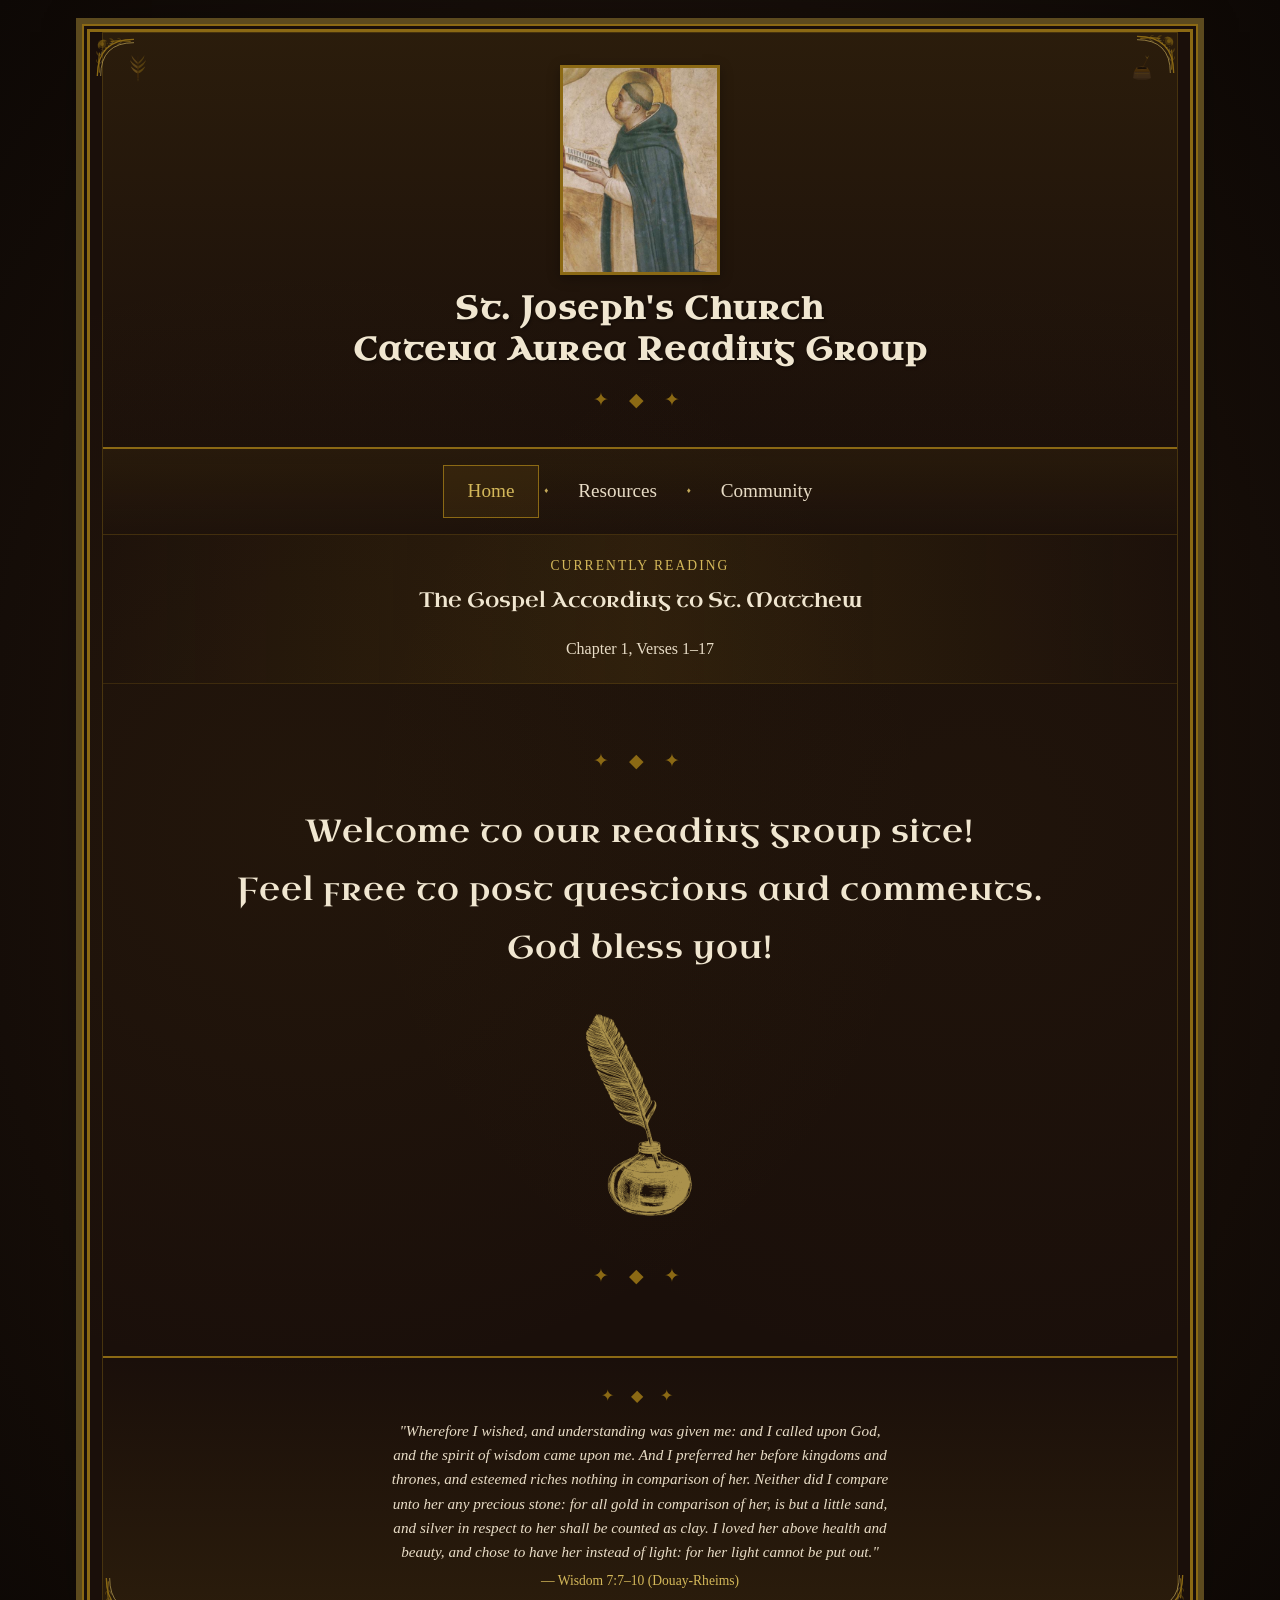
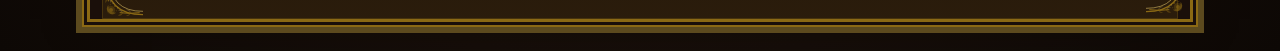
<file: index.html>
<!DOCTYPE html>
<html lang="en">
<head>
    <!-- HOMEPAGE -->
    <meta charset="UTF-8">
    <meta name="viewport" content="width=device-width, initial-scale=1.0">
    <title>St. Joseph's Catena Aurea Reading Group</title>
    <link rel="stylesheet" href="style.css">
</head>
<body>

<!-- The whole site sits inside this "page-frame" which creates the
     illuminated manuscript border effect on the dark background -->
<div class="page-frame">
<div class="page-inner">

    <!-- ======== HEADER ======== -->
    <header class="site-header">
        <div class="header-icon-left">
            <img src="images/quill.svg" alt="Quill">
        </div>
        <div class="header-icon-right">
            <img src="images/inkwell.svg" alt="Inkwell">
        </div>
        <div class="header-portrait">
            <img src="images/aquinas-portrait.jpg" alt="St. Thomas Aquinas">
        </div>
        <h1>St. Joseph's Church<br>Catena Aurea Reading Group</h1>
        <div class="ornament">&#10022; &#9670; &#10022;</div>
    </header>

    <!-- ======== NAVIGATION ========
         These links appear on EVERY page. If you add a new page,
         add a matching link here (and on every other page too).
         The "active" class highlights which page you're currently on. -->
    <nav class="site-nav">
        <a href="index.html" class="active">Home</a>
        <span class="sep">&#9830;</span>
        <a href="resources.html">Resources</a>
        <span class="sep">&#9830;</span>
        <a href="community.html">Community</a>
    </nav>

    <!-- ======== CURRENTLY READING — prominent at the top ======== -->
    <section class="currently-reading">
        <p class="currently-reading-label">Currently Reading</p>
        <p class="currently-reading-title">The Gospel According to St. Matthew</p>
        <p class="currently-reading-chapter">Chapter 1, Verses 1&ndash;17</p>
    </section>

    <section class="home-blessing">
        <div class="ornament">&#10022; &#9670; &#10022;</div>
        <p class="blessing-text">
            Welcome to our reading group site!<br>
            Feel free to post questions and comments.<br>
            God bless you!
        </p>
        <div class="quill-inkwell-decoration">
            <img src="images/quill-inkwell.png" alt="Quill and Inkwell">
        </div>
        <div class="ornament">&#10022; &#9670; &#10022;</div>
    </section>

    <!-- ======== FOOTER ======== -->
    <footer class="site-footer">
        <div class="footer-ornament">&#10022; &#9670; &#10022;</div>
        <p class="footer-verse">
            "Wherefore I wished, and understanding was given me: and I called
            upon God, and the spirit of wisdom came upon me. And I preferred
            her before kingdoms and thrones, and esteemed riches nothing in
            comparison of her. Neither did I compare unto her any precious
            stone: for all gold in comparison of her, is but a little sand,
            and silver in respect to her shall be counted as clay. I loved
            her above health and beauty, and chose to have her instead of
            light: for her light cannot be put out."
        </p>
        <p class="footer-cite">&mdash; Wisdom 7:7&ndash;10 (Douay-Rheims)</p>
    </footer>

</div><!-- end page-inner -->
</div><!-- end page-frame -->

</body>
</html>
</file>
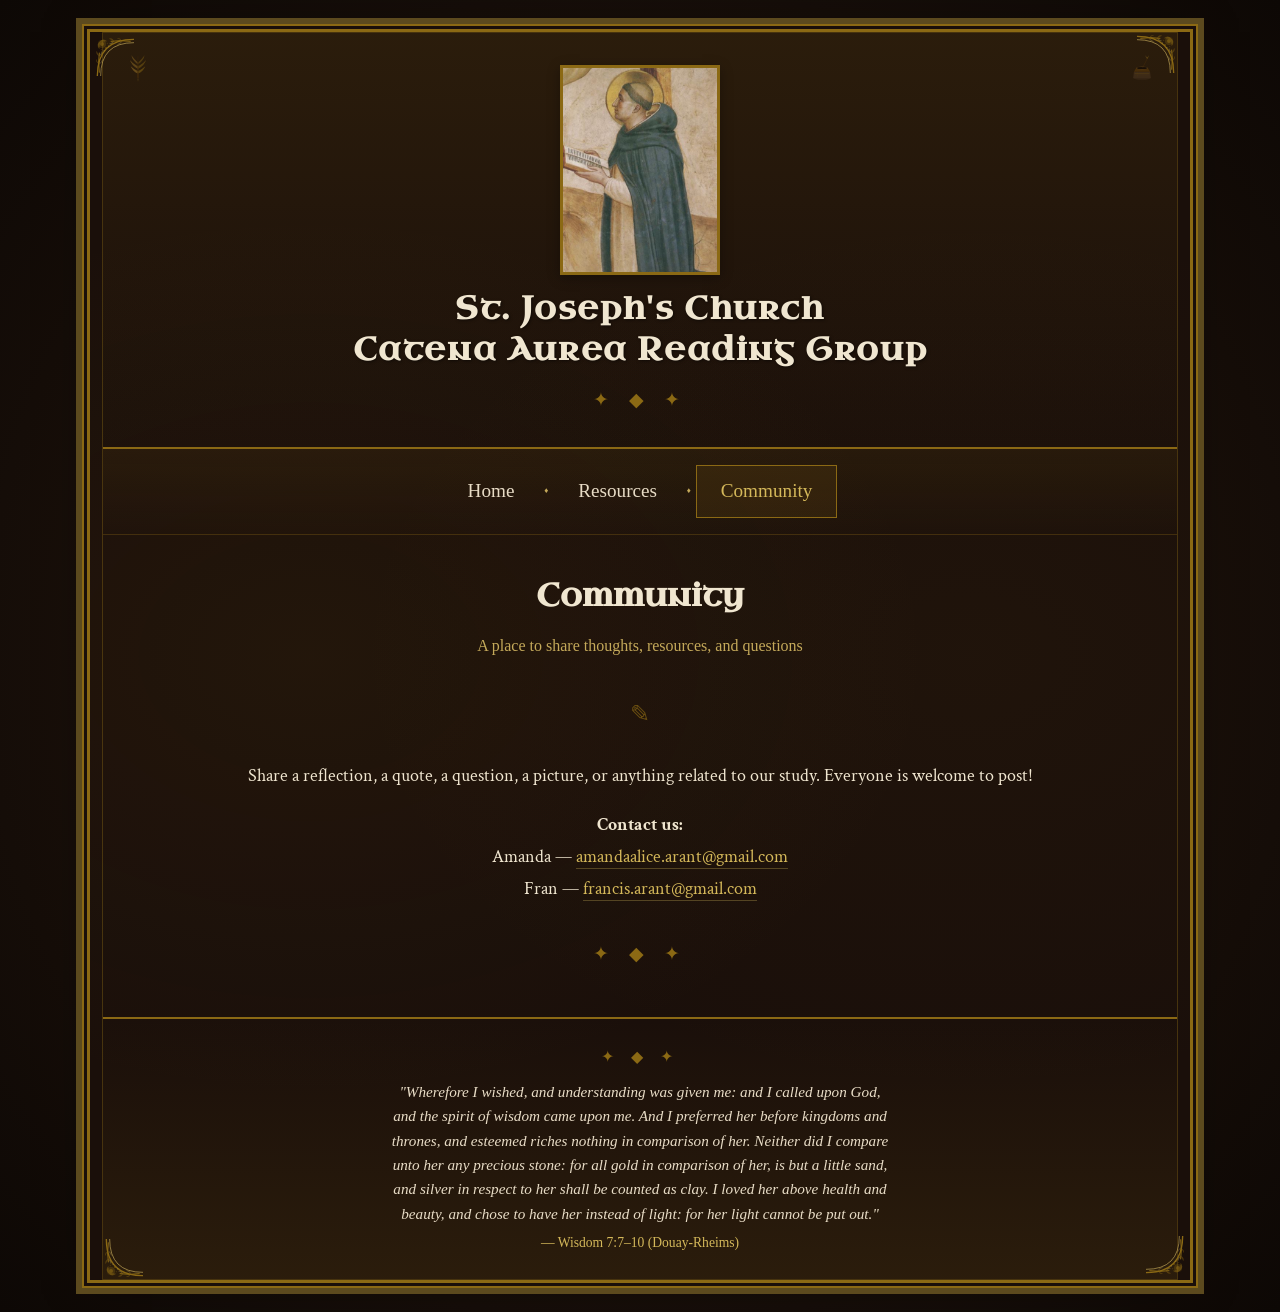
<file: community.html>
<!DOCTYPE html>
<html lang="en">
<head>
    <meta charset="UTF-8">
    <meta name="viewport" content="width=device-width, initial-scale=1.0">
    <title>Community &mdash; St. Joseph's Catena Aurea Reading Group</title>
    <link rel="stylesheet" href="style.css">
</head>
<body>

<div class="page-frame">
<div class="page-inner">

    <header class="site-header">
        <div class="header-icon-left">
            <img src="images/quill.svg" alt="Quill">
        </div>
        <div class="header-icon-right">
            <img src="images/inkwell.svg" alt="Inkwell">
        </div>
        <div class="header-portrait">
            <img src="images/aquinas-portrait.jpg" alt="St. Thomas Aquinas">
        </div>
        <h1>St. Joseph's Church<br>Catena Aurea Reading Group</h1>
        <div class="ornament">&#10022; &#9670; &#10022;</div>
    </header>

    <nav class="site-nav">
        <a href="index.html">Home</a>
        <span class="sep">&#9830;</span>
        <a href="resources.html">Resources</a>
        <span class="sep">&#9830;</span>
        <a href="community.html" class="active">Community</a>
    </nav>

    <div class="page-content">

        <h1 class="page-title">Community</h1>
        <p class="page-subtitle">A place to share thoughts, resources, and questions</p>

        <div class="quill-decoration">&#9998;</div>

        <p class="text-center">
            Share a reflection, a quote, a question, a picture, or anything
            related to our study. Everyone is welcome to post!
        </p>

        <p class="text-center" style="margin-bottom: 2rem;">
            <strong>Contact us:</strong><br>
            Amanda &mdash; <a href="mailto:amandaalice.arant@gmail.com">amandaalice.arant@gmail.com</a><br>
            Fran &mdash; <a href="mailto:francis.arant@gmail.com">francis.arant@gmail.com</a>
        </p>

        <div class="ornament">&#10022; &#9670; &#10022;</div>

        <!-- DISQUS COMMENTING SYSTEM
             This embeds a free commenting system where anyone can post
             without needing an account. They can post as a guest.

             TO ACTIVATE THIS:
             1. Go to https://disqus.com/ and click "Get Started"
             2. Click "I want to install Disqus on my site"
             3. Enter a site name (e.g., "stjosephs-catena-aurea")
             4. Choose the free "Basic" plan
             5. Select "Universal Code" as your platform
             6. Replace "stjosephs-catena-aurea" below with your Disqus shortname
             7. In Disqus settings, enable "Allow guests to comment"
        -->
        <div id="disqus_thread"></div>
        <script>
            var disqus_config = function () {
                this.page.url = 'https://farant.github.io/biblestudy/community.html';
                this.page.identifier = 'community';
            };
            (function() {
                var d = document, s = d.createElement('script');
                // REPLACE 'stjosephs-catena-aurea' with your actual Disqus shortname
                s.src = 'https://stjosephs-catena-aurea.disqus.com/embed.js';
                s.setAttribute('data-timestamp', +new Date());
                (d.head || d.body).appendChild(s);
            })();
        </script>
        <noscript>
            <p>To view the community discussion, please enable JavaScript in your browser.</p>
        </noscript>

    </div><!-- end page-content -->

    <footer class="site-footer">
        <div class="footer-ornament">&#10022; &#9670; &#10022;</div>
        <p class="footer-verse">
            "Wherefore I wished, and understanding was given me: and I called
            upon God, and the spirit of wisdom came upon me. And I preferred
            her before kingdoms and thrones, and esteemed riches nothing in
            comparison of her. Neither did I compare unto her any precious
            stone: for all gold in comparison of her, is but a little sand,
            and silver in respect to her shall be counted as clay. I loved
            her above health and beauty, and chose to have her instead of
            light: for her light cannot be put out."
        </p>
        <p class="footer-cite">&mdash; Wisdom 7:7&ndash;10 (Douay-Rheims)</p>
    </footer>

</div>
</div>

</body>
</html>
</file>
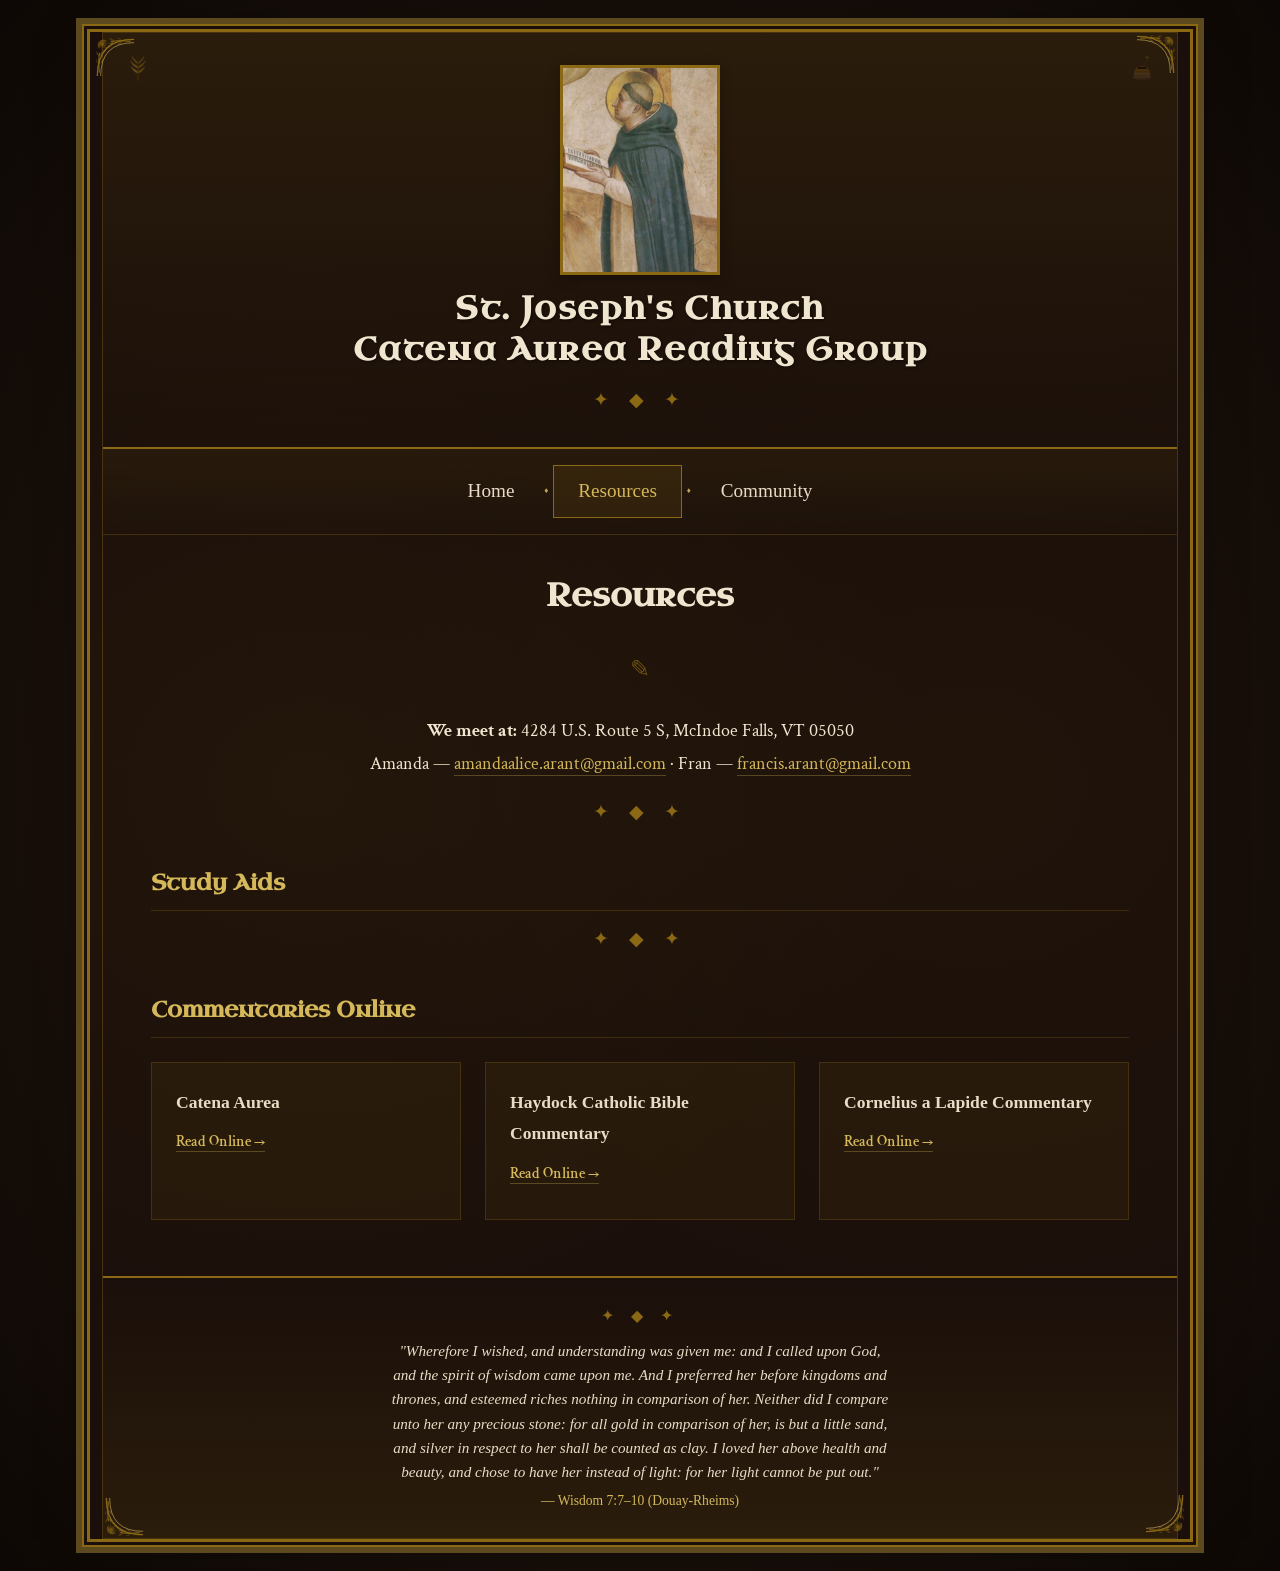
<file: resources.html>
<!DOCTYPE html>
<html lang="en">
<head>
    <!-- RESOURCES PAGE -->
    <meta charset="UTF-8">
    <meta name="viewport" content="width=device-width, initial-scale=1.0">
    <title>Resources &mdash; St. Joseph's Catena Aurea Reading Group</title>
    <link rel="stylesheet" href="style.css">
</head>
<body>

<div class="page-frame">
<div class="page-inner">

    <header class="site-header">
        <div class="header-icon-left">
            <img src="images/quill.svg" alt="Quill">
        </div>
        <div class="header-icon-right">
            <img src="images/inkwell.svg" alt="Inkwell">
        </div>
        <div class="header-portrait">
            <img src="images/aquinas-portrait.jpg" alt="St. Thomas Aquinas">
        </div>
        <h1>St. Joseph's Church<br>Catena Aurea Reading Group</h1>
        <div class="ornament">&#10022; &#9670; &#10022;</div>
    </header>

    <nav class="site-nav">
        <a href="index.html">Home</a>
        <span class="sep">&#9830;</span>
        <a href="resources.html" class="active">Resources</a>
        <span class="sep">&#9830;</span>
        <a href="community.html">Community</a>
    </nav>

    <div class="page-content">

        <h1 class="page-title">Resources</h1>

        <div class="quill-decoration">&#9998;</div>

        <p class="text-center">
            <strong>We meet at:</strong> 4284 U.S. Route 5 S, McIndoe Falls, VT 05050<br>
            Amanda &mdash; <a href="mailto:amandaalice.arant@gmail.com">amandaalice.arant@gmail.com</a>
            &middot; Fran &mdash; <a href="mailto:francis.arant@gmail.com">francis.arant@gmail.com</a>
        </p>

        <div class="ornament">&#10022; &#9670; &#10022;</div>

        <!-- ============================================
             STUDY AIDS — blog-style posts with images/text
             To add a new study aid, copy an <article> block
             and fill in your content.
             ============================================ -->
        <h2>Study Aids</h2>

        <div id="disqus_thread_resources"></div>
        <script>
            var disqus_config = function () {
                this.page.url = 'https://farant.github.io/biblestudy/resources.html';
                this.page.identifier = 'resources';
            };
            (function() {
                var d = document, s = d.createElement('script');
                s.src = 'https://stjosephs-catena-aurea.disqus.com/embed.js';
                s.setAttribute('data-timestamp', +new Date());
                (d.head || d.body).appendChild(s);
            })();
        </script>
        <noscript>
            <p>To view study aids, please enable JavaScript in your browser.</p>
        </noscript>

        <div class="ornament">&#10022; &#9670; &#10022;</div>

        <h2>Commentaries Online</h2>
        <div class="card-grid">
            <div class="card">
                <h3>Catena Aurea</h3>
                <p><a href="https://www.ecatholic2000.com/catena/untitled-111.shtml">Read Online &rarr;</a></p>
            </div>
            <div class="card">
                <h3>Haydock Catholic Bible Commentary</h3>
                <p><a href="https://haydockcommentary.com/">Read Online &rarr;</a></p>
            </div>
            <div class="card">
                <h3>Cornelius a Lapide Commentary</h3>
                <p><a href="https://www.ecatholic2000.com/lapide/untitled-170.shtml">Read Online &rarr;</a></p>
            </div>
        </div>

    </div><!-- end page-content -->

    <footer class="site-footer">
        <div class="footer-ornament">&#10022; &#9670; &#10022;</div>
        <p class="footer-verse">
            "Wherefore I wished, and understanding was given me: and I called
            upon God, and the spirit of wisdom came upon me. And I preferred
            her before kingdoms and thrones, and esteemed riches nothing in
            comparison of her. Neither did I compare unto her any precious
            stone: for all gold in comparison of her, is but a little sand,
            and silver in respect to her shall be counted as clay. I loved
            her above health and beauty, and chose to have her instead of
            light: for her light cannot be put out."
        </p>
        <p class="footer-cite">&mdash; Wisdom 7:7&ndash;10 (Douay-Rheims)</p>
    </footer>

</div>
</div>

</body>
</html>
</file>
<file: style.css>
/*
 * ==========================================================
 *  ST. JOSEPH'S CATENA AUREA READING GROUP
 *  Medieval Illuminated Manuscript Theme
 * ==========================================================
 *
 *  HOW THIS STYLESHEET WORKS, AMANDA:
 *
 *  This file controls ALL the visual styling for every page.
 *  It's organized in sections:
 *    1. Fonts & base styles
 *    2. The illuminated border / page frame
 *    3. Navigation
 *    4. The homepage open-book design
 *    5. Page content styles
 *    6. Cards, quotes, and special sections
 *    7. Footer
 *    8. Mobile styles
 *
 *  To change colors, look for "color:" or "background" lines.
 *  The main gold color is #8B6914. Text is cream #f0e6d0 on dark #1a0f0a background.
 * ==========================================================
 */

/* ---- GOOGLE FONTS ----
   We import two fonts:
   - "Uncial Antiqua" for headings (looks like medieval script)
   - "Crimson Text" for body text (elegant serif, easy to read)
   These load from Google's free font service.
*/
@import url('https://fonts.googleapis.com/css2?family=Uncial+Antiqua&family=Crimson+Text:ital,wght@0,400;0,600;0,700;1,400;1,600&family=IM+Fell+English+SC&display=swap');

/* ---- BASE STYLES ---- */

* {
    margin: 0;
    padding: 0;
    box-sizing: border-box;
}

html {
    scroll-behavior: smooth;
}

body {
    font-family: 'Crimson Text', Georgia, serif;
    font-size: 18px;
    line-height: 1.8;
    color: #f0e6d0;
    background-color: #1a0f0a;
    background-image:
        radial-gradient(ellipse at center, #2a1a10 0%, #0d0805 100%);
    min-height: 100vh;
}

/* ============================================================
   THE ILLUMINATED PAGE FRAME
   This creates the parchment "page" with ornate borders,
   sitting on the dark background like a manuscript on a desk.
   ============================================================ */

.page-frame {
    max-width: 1100px;
    margin: 2rem auto;
    background-color: #1a0f0a;
    /* Dark wood texture effect using CSS gradients */
    background-image:
        radial-gradient(ellipse at 20% 50%, rgba(139, 105, 20, 0.08), transparent 50%),
        radial-gradient(ellipse at 80% 50%, rgba(139, 105, 20, 0.05), transparent 50%);
    position: relative;
    box-shadow:
        0 0 0 3px #8B6914,
        0 0 0 6px #1a0f0a,
        0 0 0 8px #8B6914,
        0 0 0 14px #5c4a1e,
        0 0 40px rgba(0, 0, 0, 0.5);
}

/* Decorative corner ornaments using SVG images */
.page-frame::before,
.page-frame::after {
    content: "";
    position: absolute;
    width: 80px;
    height: 80px;
    background-image: url('images/border-corner.svg');
    background-size: contain;
    background-repeat: no-repeat;
    z-index: 2;
}

.page-frame::before {
    top: 4px;
    left: 4px;
}

.page-frame::after {
    bottom: 4px;
    right: 4px;
    transform: rotate(180deg);
}

/* Inner border decoration */
.page-inner {
    border: 1px solid rgba(139, 105, 20, 0.4);
    margin: 12px;
    padding: 0;
    position: relative;
}

.page-inner::before,
.page-inner::after {
    content: "";
    position: absolute;
    width: 80px;
    height: 80px;
    background-image: url('images/border-corner.svg');
    background-size: contain;
    background-repeat: no-repeat;
    z-index: 2;
}

.page-inner::before {
    top: 0;
    right: 0;
    transform: scaleX(-1);
}

.page-inner::after {
    bottom: 0;
    left: 0;
    transform: scaleY(-1);
}

/* ============================================================
   TOP HEADER BANNER
   ============================================================ */

.site-header {
    text-align: center;
    padding: 2rem 2rem 1rem;
    border-bottom: 2px solid #8B6914;
    position: relative;
    background: linear-gradient(to bottom,
        rgba(139, 105, 20, 0.15),
        transparent);
}

/* Quill and inkwell icons flanking the header */
.header-icon-left,
.header-icon-right {
    position: absolute;
    top: 1.2rem;
    width: 22px;
    height: 32px;
    opacity: 0.6;
}

.header-icon-left {
    left: 1.5rem;
}

.header-icon-right {
    right: 1.5rem;
}

.header-icon-left img,
.header-icon-right img {
    width: 100%;
    height: 100%;
}

/* Thomas Aquinas portrait */
.header-portrait {
    width: 160px;
    height: 210px;
    margin: 0 auto 0.8rem;
    border: 3px solid #8B6914;
    box-shadow: 0 3px 12px rgba(0, 0, 0, 0.3);
    overflow: hidden;
    background-color: #2a1a10;
}

.header-portrait img {
    width: 100%;
    height: 100%;
    object-fit: cover;
}

/* Placeholder when no portrait image is set yet */
.header-portrait .portrait-placeholder {
    width: 100%;
    height: 100%;
    display: flex;
    align-items: center;
    justify-content: center;
    font-family: 'Uncial Antiqua', serif;
    font-size: 2.5rem;
    color: #8B6914;
    opacity: 0.5;
}

.site-header h1 {
    font-family: 'Uncial Antiqua', 'IM Fell English SC', serif;
    font-size: 2rem;
    color: #f0e6d0;
    letter-spacing: 0.05em;
    line-height: 1.3;
    text-shadow: 1px 1px 3px rgba(0, 0, 0, 0.5);
}

.site-header .subtitle {
    font-family: 'IM Fell English SC', serif;
    font-size: 1.05rem;
    color: #c4a95a;
    margin-top: 0.3rem;
    font-style: italic;
}

/* Decorative divider line with diamond */
.ornament {
    text-align: center;
    color: #8B6914;
    font-size: 1.2rem;
    margin: 0.8rem 0;
    letter-spacing: 0.5rem;
}

/* ============================================================
   NAVIGATION
   The menu that appears on every page.
   ============================================================ */

.site-nav {
    display: flex;
    justify-content: center;
    flex-wrap: wrap;
    gap: 0.3rem;
    padding: 1rem 1.5rem;
    background: linear-gradient(to bottom,
        rgba(139, 105, 20, 0.1),
        transparent);
    border-bottom: 1px solid rgba(139, 105, 20, 0.25);
}

.site-nav a {
    font-family: 'IM Fell English SC', serif;
    font-size: 1.2rem;
    color: #e8dcc6;
    text-decoration: none;
    padding: 0.5rem 1.5rem;
    border: 1px solid transparent;
    transition: all 0.3s ease;
}

.site-nav a:hover,
.site-nav a.active {
    color: #d4b85a;
    border-color: #8B6914;
    background-color: rgba(139, 105, 20, 0.15);
}

/* Separator dots between nav links */
.site-nav .sep {
    color: #c4a95a;
    align-self: center;
    font-size: 0.5rem;
}

/* ============================================================
   CURRENTLY READING — banner at top of homepage
   ============================================================ */

.currently-reading {
    text-align: center;
    padding: 1.2rem 2rem;
    background: linear-gradient(to right,
        transparent,
        rgba(139, 105, 20, 0.15),
        transparent);
    border-bottom: 1px solid rgba(139, 105, 20, 0.25);
}

.currently-reading-label {
    font-family: 'IM Fell English SC', serif;
    font-size: 0.85rem;
    color: #d4b85a;
    text-transform: uppercase;
    letter-spacing: 0.15em;
    margin-bottom: 0.2rem;
}

.currently-reading-title {
    font-family: 'Uncial Antiqua', serif;
    font-size: 1.3rem;
    color: #f0e6d0;
}

.currently-reading-chapter {
    font-family: 'IM Fell English SC', serif;
    font-size: 1rem;
    color: #e8dcc6;
    margin-top: 0.2rem;
    margin-bottom: 0;
}

/* ============================================================
   HOMEPAGE — BLESSING MESSAGE
   ============================================================ */

.home-blessing {
    text-align: center;
    padding: 3rem 2rem;
}

.blessing-text {
    font-family: 'Uncial Antiqua', serif;
    font-size: 2rem;
    color: #f0e6d0;
    margin: 1.5rem 0;
    letter-spacing: 0.03em;
}

.quill-inkwell-decoration {
    text-align: center;
    margin: 1.5rem 0;
}

.quill-inkwell-decoration img {
    width: 150px;
    height: auto;
    opacity: 0.85;
}

/* ============================================================
   PAGE CONTENT — used on all inner pages
   ============================================================ */

.page-content {
    padding: 2rem 3rem;
}

.page-title {
    font-family: 'Uncial Antiqua', serif;
    font-size: 2rem;
    color: #f0e6d0;
    text-align: center;
    margin-bottom: 0.5rem;
}

.page-subtitle {
    font-family: 'IM Fell English SC', serif;
    text-align: center;
    color: #c4a95a;
    font-size: 1rem;
    margin-bottom: 2rem;
}

h2 {
    font-family: 'Uncial Antiqua', serif;
    font-size: 1.4rem;
    color: #d4b85a;
    margin: 2rem 0 0.8rem;
    padding-bottom: 0.4rem;
    border-bottom: 1px solid rgba(139, 105, 20, 0.3);
}

h3 {
    font-family: 'IM Fell English SC', serif;
    font-size: 1.15rem;
    color: #e8dcc6;
    margin: 1.5rem 0 0.6rem;
}

p {
    margin-bottom: 1rem;
}

/* ============================================================
   CARDS — used for resources, bios, articles, etc.
   Each card is a little box with a title and description.
   ============================================================ */

.card-grid {
    display: grid;
    grid-template-columns: repeat(auto-fill, minmax(280px, 1fr));
    gap: 1.5rem;
    margin: 1.5rem 0;
}

.card {
    background: rgba(139, 105, 20, 0.1);
    border: 1px solid rgba(139, 105, 20, 0.3);
    padding: 1.5rem;
    position: relative;
    transition: box-shadow 0.3s ease;
}

.card:hover {
    box-shadow: 0 3px 12px rgba(139, 105, 20, 0.25);
    background: rgba(139, 105, 20, 0.15);
}

.card h3 {
    margin-top: 0;
    font-size: 1.1rem;
}

.card p {
    font-size: 0.95rem;
    margin-bottom: 0.5rem;
}

.card .card-type {
    display: inline-block;
    font-family: 'IM Fell English SC', serif;
    font-size: 0.75rem;
    color: #d4b85a;
    border: 1px solid #8B6914;
    padding: 0.15rem 0.5rem;
    margin-bottom: 0.8rem;
    text-transform: uppercase;
    letter-spacing: 0.08em;
}

.card a {
    color: #d4b85a;
    font-weight: 600;
}

.card a:hover {
    color: #f0e6d0;
}

/* ============================================================
   QUOTES — styled like manuscript excerpts
   ============================================================ */

.quote-card {
    background: rgba(139, 105, 20, 0.08);
    border-left: 4px solid #8B6914;
    padding: 1.5rem 1.5rem 1.2rem;
    margin: 1.2rem 0;
    position: relative;
}

.quote-card::before {
    content: "\201C"; /* opening curly quote */
    font-family: 'Uncial Antiqua', serif;
    font-size: 4rem;
    color: rgba(139, 105, 20, 0.3);
    position: absolute;
    top: -0.2rem;
    left: 0.5rem;
    line-height: 1;
}

.quote-card blockquote {
    font-style: italic;
    font-size: 1.05rem;
    color: #e8dcc6;
    padding-left: 0.5rem;
    margin-bottom: 0.5rem;
}

.quote-card .attribution {
    text-align: right;
    color: #c4a95a;
    font-family: 'IM Fell English SC', serif;
    font-size: 0.9rem;
}

.quote-card .submitted-by {
    font-size: 0.85rem;
    color: #999;
    margin-top: 0.4rem;
    text-align: right;
}

/* ============================================================
   QUESTIONS SECTION
   ============================================================ */

.question-entry {
    background: rgba(139, 105, 20, 0.08);
    border: 1px solid rgba(139, 105, 20, 0.3);
    padding: 1.5rem;
    margin: 1.2rem 0;
}

.question-entry .question-text {
    font-weight: 700;
    font-size: 1.05rem;
    color: #f0e6d0;
    margin-bottom: 0.8rem;
}

.question-entry .passage-ref {
    font-family: 'IM Fell English SC', serif;
    font-size: 0.85rem;
    color: #d4b85a;
    margin-bottom: 0.8rem;
}

.question-entry .catena-quote {
    background-color: rgba(139, 105, 20, 0.1);
    border-left: 3px solid #c4a95a;
    padding: 1rem;
    font-style: italic;
    font-size: 0.95rem;
    color: #e8dcc6;
    margin: 0.8rem 0;
}

.question-entry .catena-quote .father-name {
    font-weight: 700;
    font-style: normal;
    color: #d4b85a;
}

/* ============================================================
   BLOG POSTS — Community page
   ============================================================ */

.blog-post {
    background: rgba(139, 105, 20, 0.08);
    border: 1px solid rgba(139, 105, 20, 0.3);
    margin: 1.5rem 0;
    padding: 0;
}

.blog-post-header {
    display: flex;
    justify-content: space-between;
    align-items: center;
    padding: 0.8rem 1.5rem;
    border-bottom: 1px solid rgba(139, 105, 20, 0.2);
    background: rgba(139, 105, 20, 0.1);
}

.blog-post-author {
    font-family: 'IM Fell English SC', serif;
    font-size: 0.95rem;
    color: #e8dcc6;
    font-weight: 700;
}

.blog-post-date {
    font-family: 'IM Fell English SC', serif;
    font-size: 0.85rem;
    color: #d4b85a;
}

.blog-post-title {
    font-family: 'Uncial Antiqua', serif;
    font-size: 1.2rem;
    color: #f0e6d0;
    padding: 1rem 1.5rem 0;
    margin: 0;
    border: none;
}

.blog-post-body {
    padding: 0.8rem 1.5rem 1rem;
}

.blog-post-body blockquote {
    background-color: rgba(139, 105, 20, 0.1);
    border-left: 3px solid #c4a95a;
    padding: 1rem;
    margin: 0.8rem 0;
    font-style: italic;
}

.blog-post-body img {
    max-width: 100%;
    margin: 0.8rem 0;
    border: 1px solid rgba(139, 105, 20, 0.3);
}

/* Comments section within a blog post */
.blog-post-comments {
    border-top: 1px solid rgba(139, 105, 20, 0.2);
    padding: 1rem 1.5rem;
    background: rgba(139, 105, 20, 0.05);
}

.blog-post-comments h4 {
    font-family: 'IM Fell English SC', serif;
    font-size: 0.9rem;
    color: #c4a95a;
    margin-bottom: 0.8rem;
}

.blog-comment {
    padding: 0.6rem 0;
    border-bottom: 1px solid rgba(139, 105, 20, 0.1);
}

.blog-comment:last-child {
    border-bottom: none;
}

.comment-author {
    font-family: 'IM Fell English SC', serif;
    font-size: 0.85rem;
    color: #e8dcc6;
    font-weight: 700;
    margin-right: 0.5rem;
}

.comment-date {
    font-size: 0.8rem;
    color: #999;
}

.blog-comment p {
    font-size: 0.95rem;
    margin: 0.3rem 0 0;
}

.no-comments {
    font-size: 0.9rem;
    color: #999;
}

.announcement h3 {
    margin-top: 0.3rem;
}

/* ============================================================
   MEMBER DIRECTORY (displayed carefully)
   ============================================================ */

.member-card {
    display: flex;
    gap: 1rem;
    align-items: flex-start;
    background: rgba(139, 105, 20, 0.08);
    border: 1px solid rgba(139, 105, 20, 0.3);
    padding: 1rem 1.2rem;
    margin: 0.8rem 0;
}

.member-card .member-initial {
    font-family: 'Uncial Antiqua', serif;
    font-size: 2rem;
    color: #8B6914;
    width: 50px;
    height: 50px;
    border: 2px solid #8B6914;
    border-radius: 50%;
    display: flex;
    align-items: center;
    justify-content: center;
    flex-shrink: 0;
}

.member-card .member-info h3 {
    margin: 0;
    font-size: 1.05rem;
}

.member-card .member-info p {
    font-size: 0.9rem;
    margin-bottom: 0.2rem;
    color: #e8dcc6;
}

/* ============================================================
   BIO SECTIONS for Church Fathers
   ============================================================ */

.bio-entry {
    margin: 1.5rem 0;
    padding-bottom: 1.5rem;
    border-bottom: 1px solid rgba(139, 105, 20, 0.2);
}

.bio-entry:last-child {
    border-bottom: none;
}

.bio-entry .dates {
    font-family: 'IM Fell English SC', serif;
    color: #8B6914;
    font-size: 0.9rem;
}

/* ============================================================
   LINKS & LISTS
   ============================================================ */

a {
    color: #d4b85a;
    text-decoration: none;
    border-bottom: 1px solid rgba(212, 184, 90, 0.3);
    transition: all 0.2s ease;
}

a:hover {
    color: #f0e6d0;
    border-bottom-color: #f0e6d0;
}

ul, ol {
    margin: 0.8rem 0 1.2rem 1.5rem;
}

li {
    margin-bottom: 0.4rem;
}

/* ============================================================
   FOOTER
   ============================================================ */

.site-footer {
    text-align: center;
    padding: 1.5rem 2rem;
    border-top: 2px solid #8B6914;
    background: linear-gradient(to top,
        rgba(139, 105, 20, 0.15),
        transparent);
    color: #c4a95a;
    font-family: 'IM Fell English SC', serif;
    font-size: 0.9rem;
}

.site-footer .footer-ornament {
    color: #8B6914;
    font-size: 1rem;
    letter-spacing: 0.4rem;
    margin-bottom: 0.5rem;
}

.site-footer .footer-verse {
    font-style: italic;
    font-size: 0.95rem;
    color: #e8dcc6;
    max-width: 500px;
    margin: 0 auto 0.3rem;
    line-height: 1.6;
}

.site-footer .footer-cite {
    font-size: 0.85rem;
    color: #d4b85a;
    margin-bottom: 0;
}

/* ============================================================
   HELPER / UTILITY CLASSES
   ============================================================ */

.text-center {
    text-align: center;
}

.mt-2 {
    margin-top: 2rem;
}

.mb-1 {
    margin-bottom: 1rem;
}

/* Inkwell & feather quill decoration — used as accents */
.quill-decoration {
    text-align: center;
    font-size: 1.5rem;
    color: #8B6914;
    margin: 1.5rem 0;
    opacity: 0.7;
}

/* Drop cap for first paragraph of a section */
.drop-cap::first-letter {
    font-family: 'Uncial Antiqua', serif;
    font-size: 3.5rem;
    float: left;
    line-height: 0.8;
    color: #8B6914;
    margin-right: 0.1em;
    margin-top: 0.1em;
}

/* Notice/info boxes */
.notice {
    background-color: rgba(139, 105, 20, 0.1);
    border: 1px dashed #c4a95a;
    padding: 1rem 1.5rem;
    margin: 1.5rem 0;
    font-size: 0.95rem;
    color: #e8dcc6;
}

/* ============================================================
   MOBILE / RESPONSIVE STYLES
   Makes the site look good on phones and tablets.
   ============================================================ */

@media (max-width: 900px) {
    .page-frame {
        margin: 0.5rem;
    }

    .page-content {
        padding: 1.5rem 1.5rem;
    }

    .site-header h1 {
        font-size: 1.5rem;
    }

    .card-grid {
        grid-template-columns: 1fr;
    }

    /* Scale down corner ornaments on tablets */
    .page-frame::before,
    .page-frame::after,
    .page-inner::before,
    .page-inner::after {
        width: 60px;
        height: 60px;
    }
}

@media (max-width: 600px) {
    .site-nav {
        flex-direction: column;
        align-items: center;
    }

    .site-nav .sep {
        display: none;
    }

    .page-inner {
        margin: 6px;
    }

    .page-content {
        padding: 1.2rem 1rem;
    }

    .page-title {
        font-size: 1.5rem;
    }

    /* Portrait and icons scale on phone */
    .header-portrait {
        width: 120px;
        height: 158px;
    }

    .header-icon-left,
    .header-icon-right {
        width: 18px;
        height: 26px;
        top: 0.8rem;
    }

    .header-icon-left {
        left: 0.8rem;
    }

    .header-icon-right {
        right: 0.8rem;
    }

    /* Smaller corner ornaments on phones */
    .page-frame::before,
    .page-frame::after,
    .page-inner::before,
    .page-inner::after {
        width: 45px;
        height: 45px;
    }
}
</file>
